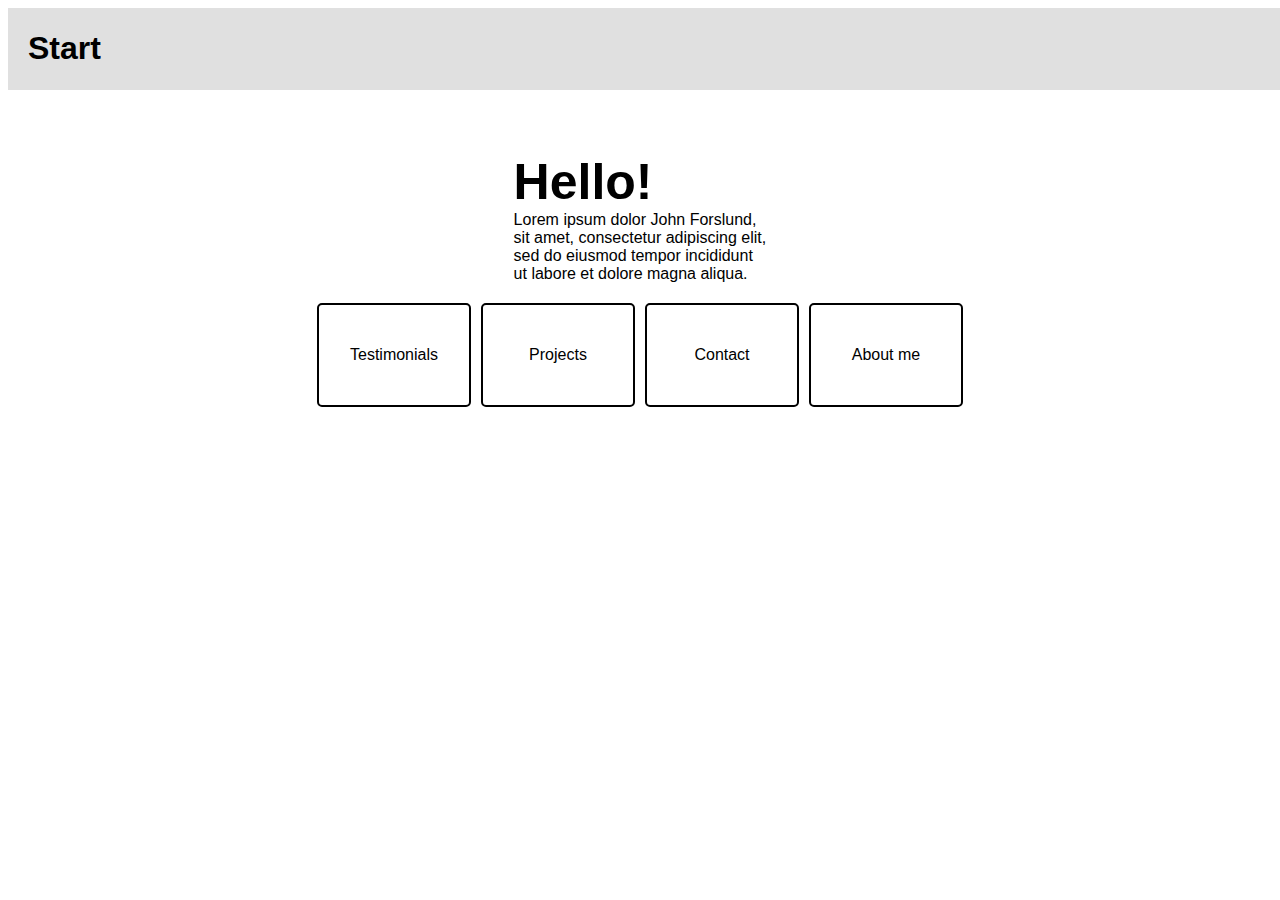
<file: index.html>
<!DOCTYPE html>
<html lang="en">

<head>
    <meta charset="UTF-8">
    <meta name="viewport" content="width=device-width, initial-scale=1.0">
    <title>John's Portfolio</title>
    <link rel="stylesheet" href="styles.css">
</head>

<body>
    <header>
        <h1>Start</h1>
    </header>
    <main>
        <section class="intro">
            <h1>Hello!</h1>
            <p>Lorem ipsum dolor John Forslund, sit amet, consectetur adipiscing elit, sed do eiusmod tempor incididunt
                ut labore et dolore magna aliqua.</p>
        </section>

<div class="buttons">
    <div id="button-testimonials" class="button" onmouseenter="expandButton('testimonials')">
        <span class="original-text">Testimonials</span>
        <span class="extra-text"> - See what others say!</span>
    </div>
    <div id="button-projects" class="button" onmouseenter="expandButton('projects')">
        <span class="original-text">Projects</span>
        <span class="extra-text"> - Explore my work!</span>
    </div>
    <div id="button-contact" class="button" onmouseenter="expandButton('contact')">
        <span class="original-text">Contact</span>
        <span class="extra-text"> - Get in touch with me!</span>
    </div>
    <div id="button-about" class="button" onmouseenter="expandButton('about')" onmouseleave="resetButton(this)">
        <span class="original-text">About me</span>
        <div class="about-details">
            <p>Hi! I'm John, an embedded software developer from Göteborg, Sweden.</p>
            <p><strong>My primary tools are:</strong></p>
            <ul>
                <li>C++</li>
                <li>CMake</li>
                <li>Linux</li>
                <li>GDB</li>
                <li>FreeRTOS</li>
            </ul>
            <p>Outside of work, I'm a sci-fi and music nerd. I enjoy running in the woods with my wife and dog. I love
                cooking (currently a lot of Chinese food) and play a lot of board games! I’m passionate about technology
                and often spend my evenings programming and learning new software.</p>
        </div>
    </div>
</div>


    </main>

    <script src="index.js"></script>
</body>

</html>
</file>
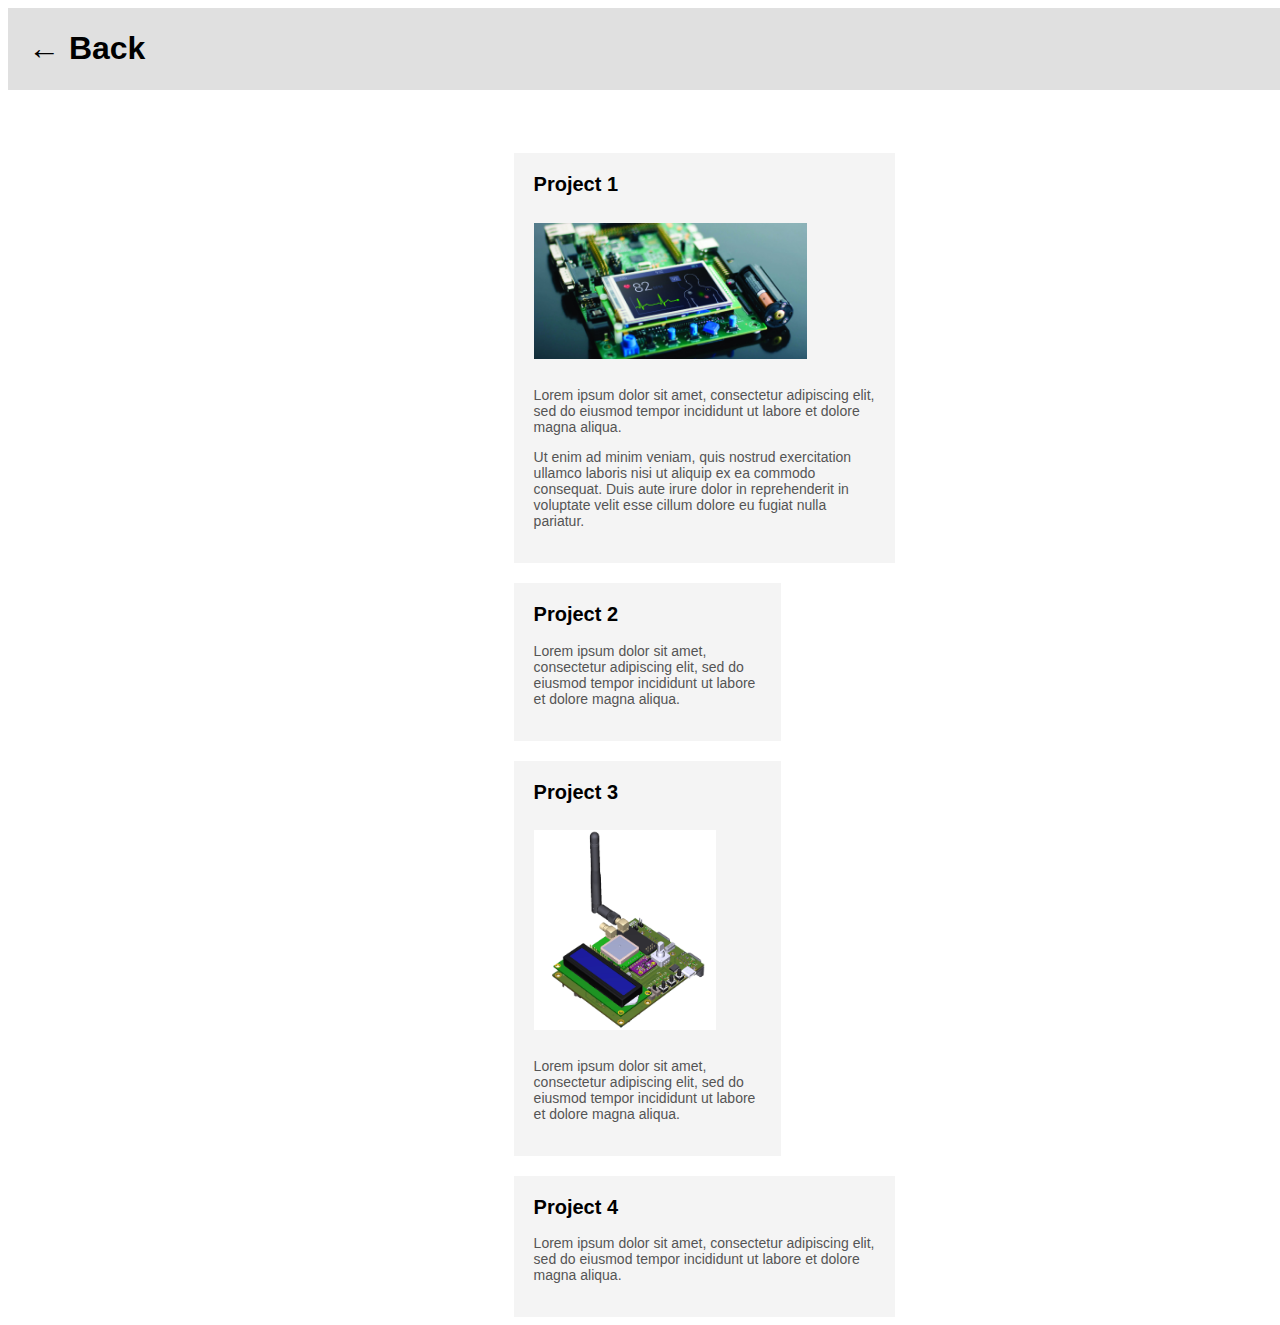
<file: projects.html>
<!DOCTYPE html>
<html lang="en">

<head>
    <meta charset="UTF-8">
    <meta name="viewport" content="width=device-width, initial-scale=1.0">
    <title>Projects</title>
    <link rel="stylesheet" href="styles.css"> <!-- Main CSS for shared styles -->
    <link rel="stylesheet" href="projects.css"> <!-- Project-specific CSS -->
</head>

<body>
    <header>
        <a href="index.html" class="back-button">
            <h1>← Back</h1>
        </a>
    </header>

    <main class="projects-page">
        <div class="project-card large">
            <h2>Project 1</h2>
            <img src="pictures/w8-1-1200x600.jpg" alt="Project 1 Image" class="project-image">
            <p>Lorem ipsum dolor sit amet, consectetur adipiscing elit, sed do eiusmod tempor incididunt ut labore et
                dolore magna aliqua.</p>
            <p>Ut enim ad minim veniam, quis nostrud exercitation ullamco laboris nisi ut aliquip ex ea commodo
                consequat. Duis aute irure dolor in reprehenderit in voluptate velit esse cillum dolore eu fugiat nulla
                pariatur.</p>
        </div>

        <div class="project-card medium">
            <h2>Project 2</h2>
            <p>Lorem ipsum dolor sit amet, consectetur adipiscing elit, sed do eiusmod tempor incididunt ut labore et
                dolore magna aliqua.</p>
        </div>

        <div class="project-card medium">
            <h2>Project 3</h2>
            <img src="pictures/l4canlogger-modeltop.jpg" alt="Project 3 Image" class="project-image">
            <p>Lorem ipsum dolor sit amet, consectetur adipiscing elit, sed do eiusmod tempor incididunt ut labore et
                dolore magna aliqua.</p>
        </div>

        <div class="project-card large">
            <h2>Project 4</h2>
            <div class="project-image"></div>
            <p>Lorem ipsum dolor sit amet, consectetur adipiscing elit, sed do eiusmod tempor incididunt ut labore et
                dolore magna aliqua.</p>
        </div>
    </main>
</body>

</html>
</file>
<file: styles.css>
body {
    font-family: Arial, sans-serif;
}

header {
    width: 100%;
    padding: 1px 0 1px 20px;
    background-color: #e0e0e0;
    text-align: left;
}

main {
    margin-top: 5%;
    display: flex;
    align-items: center;
    justify-content: center;
    flex-direction: column;
}

.intro {
    width: 20%;
    text-align: left;
    margin-bottom: 20px;
}

.intro h1 {
    font-size: 50px;
}

.intro p,
.intro h1 {
    margin-bottom: 0;
    margin-top: 0;
}

.buttons {
    display: flex;
    flex-wrap: wrap;
    gap: 10px;
    justify-content: center;
    width: 100%;
}

.button {
    width: 150px;
    height: 100px;
    background-color: white;
    color: black;
    display: flex;
    align-items: center;
    justify-content: center;
    font-size: 16px;
    border-radius: 5px;
    border: 2px solid black;
    cursor: pointer;
    transition: all 0.3s ease;
    text-align: center;
    overflow: hidden;
}

.button .extra-text,
.button .about-details {
    display: none;
}

.button.expanded-button {
    width: 500px;
    height: auto;
    /* Allow the button to grow with content */
    font-size: 18px;
    z-index: 10;
    padding: 20px;
    text-align: left;
}

.button.expanded-button .extra-text {
    display: inline;
}

.button.expanded-button .original-text {
    display: none;
}

/* Display "About me" content */
.button.expanded-button .about-details {
    display: block;
    color: #333;
    line-height: 1.6;
}

.about-details ul {
    padding-left: 20px;
}

.about-details li {
    margin-bottom: 5px;
}
</file>
<file: projects.css>
/* General link styling */
a {
    color: black;
    text-decoration: none;
}

/* Projects Page Specific Styles */
.projects-page {
    display: flex;
    flex-wrap: wrap;
    gap: 20px;
    align-items: flex-start;
    /* Align items to the top */
    margin-left: 40%;
}
.project-card {
    background-color: #f4f4f4;
    padding: 20px;
}

.project-card h2 {
    margin-top: 0;
    font-size: 20px;
}

.project-card p {
    font-size: 14px;
    color: #555;
}

.project-image {
    width: 80%;
    height: 10%;
    background-color: #b0a9a9;
    margin: 10px 0;
}

/* Size Variants */
.project-card.large {
    width: 45%;
}

.project-card.medium {
    width: 30%;
}
</file>
